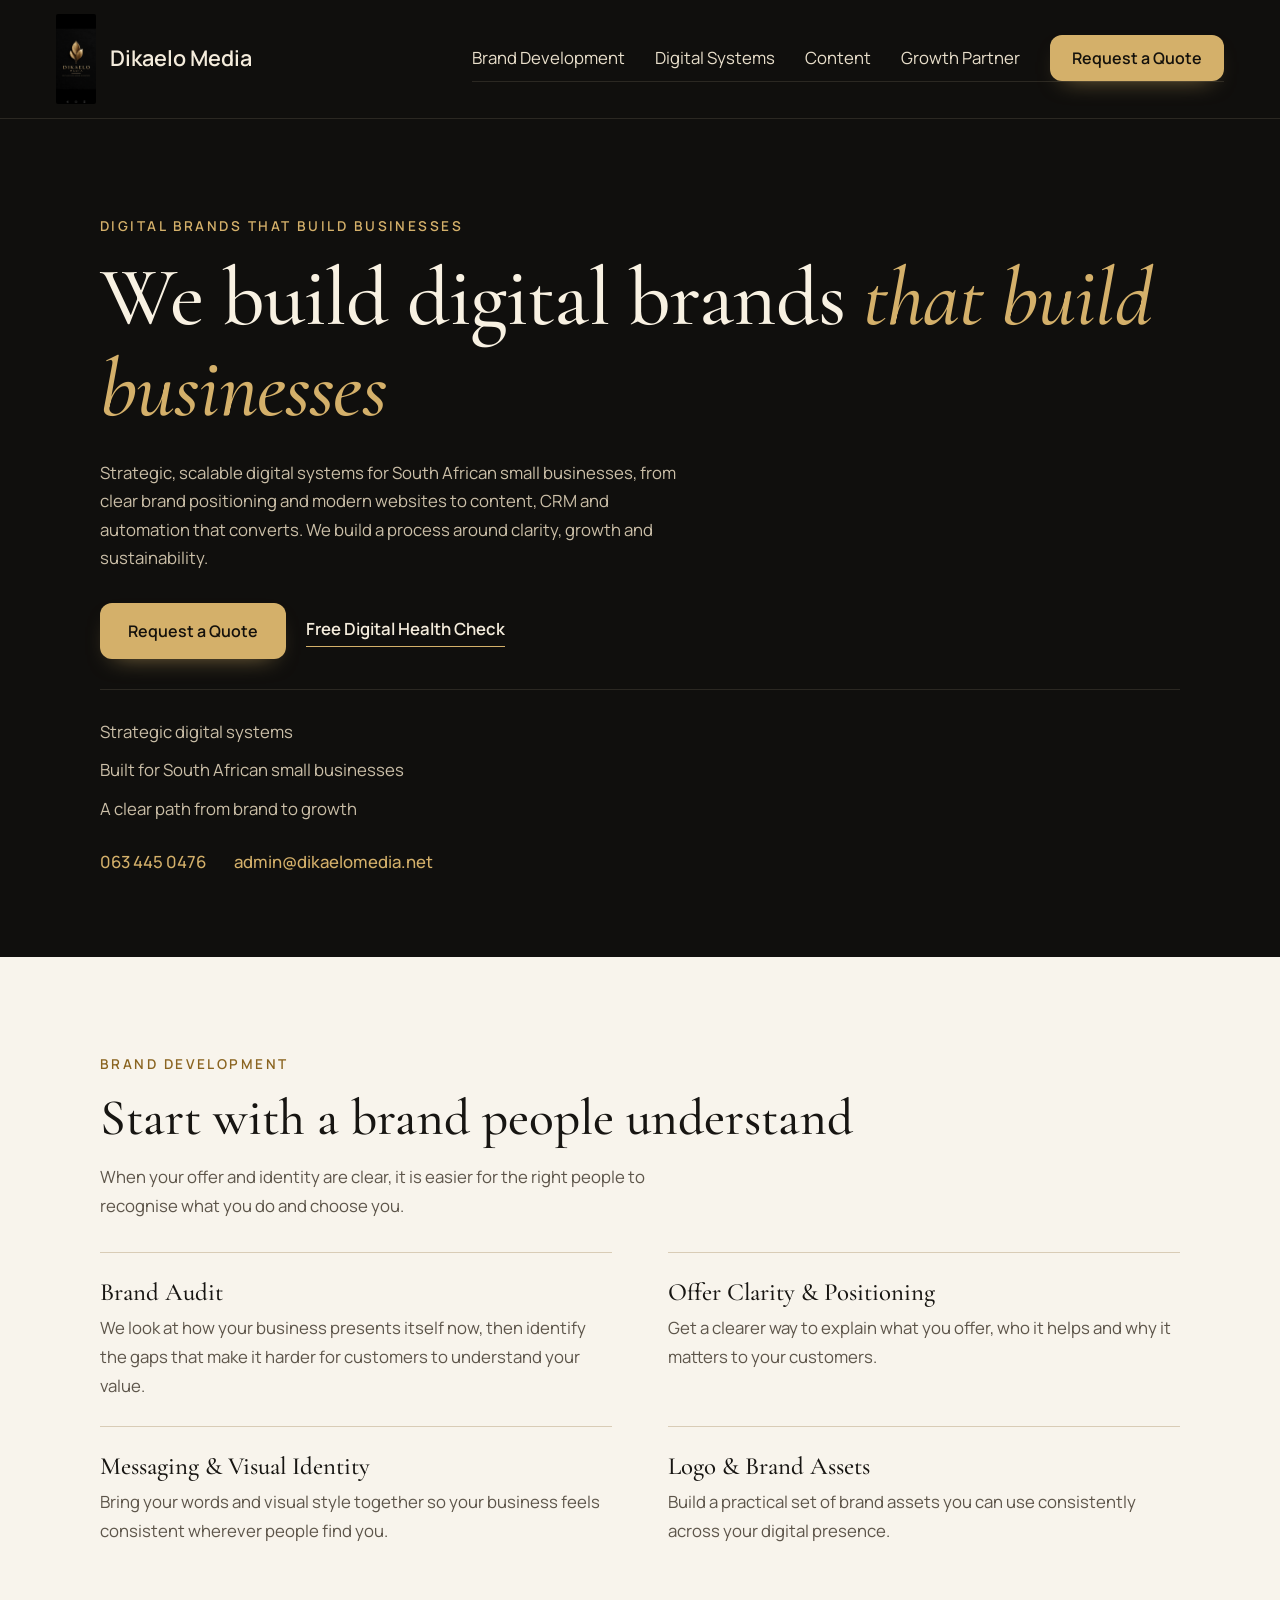
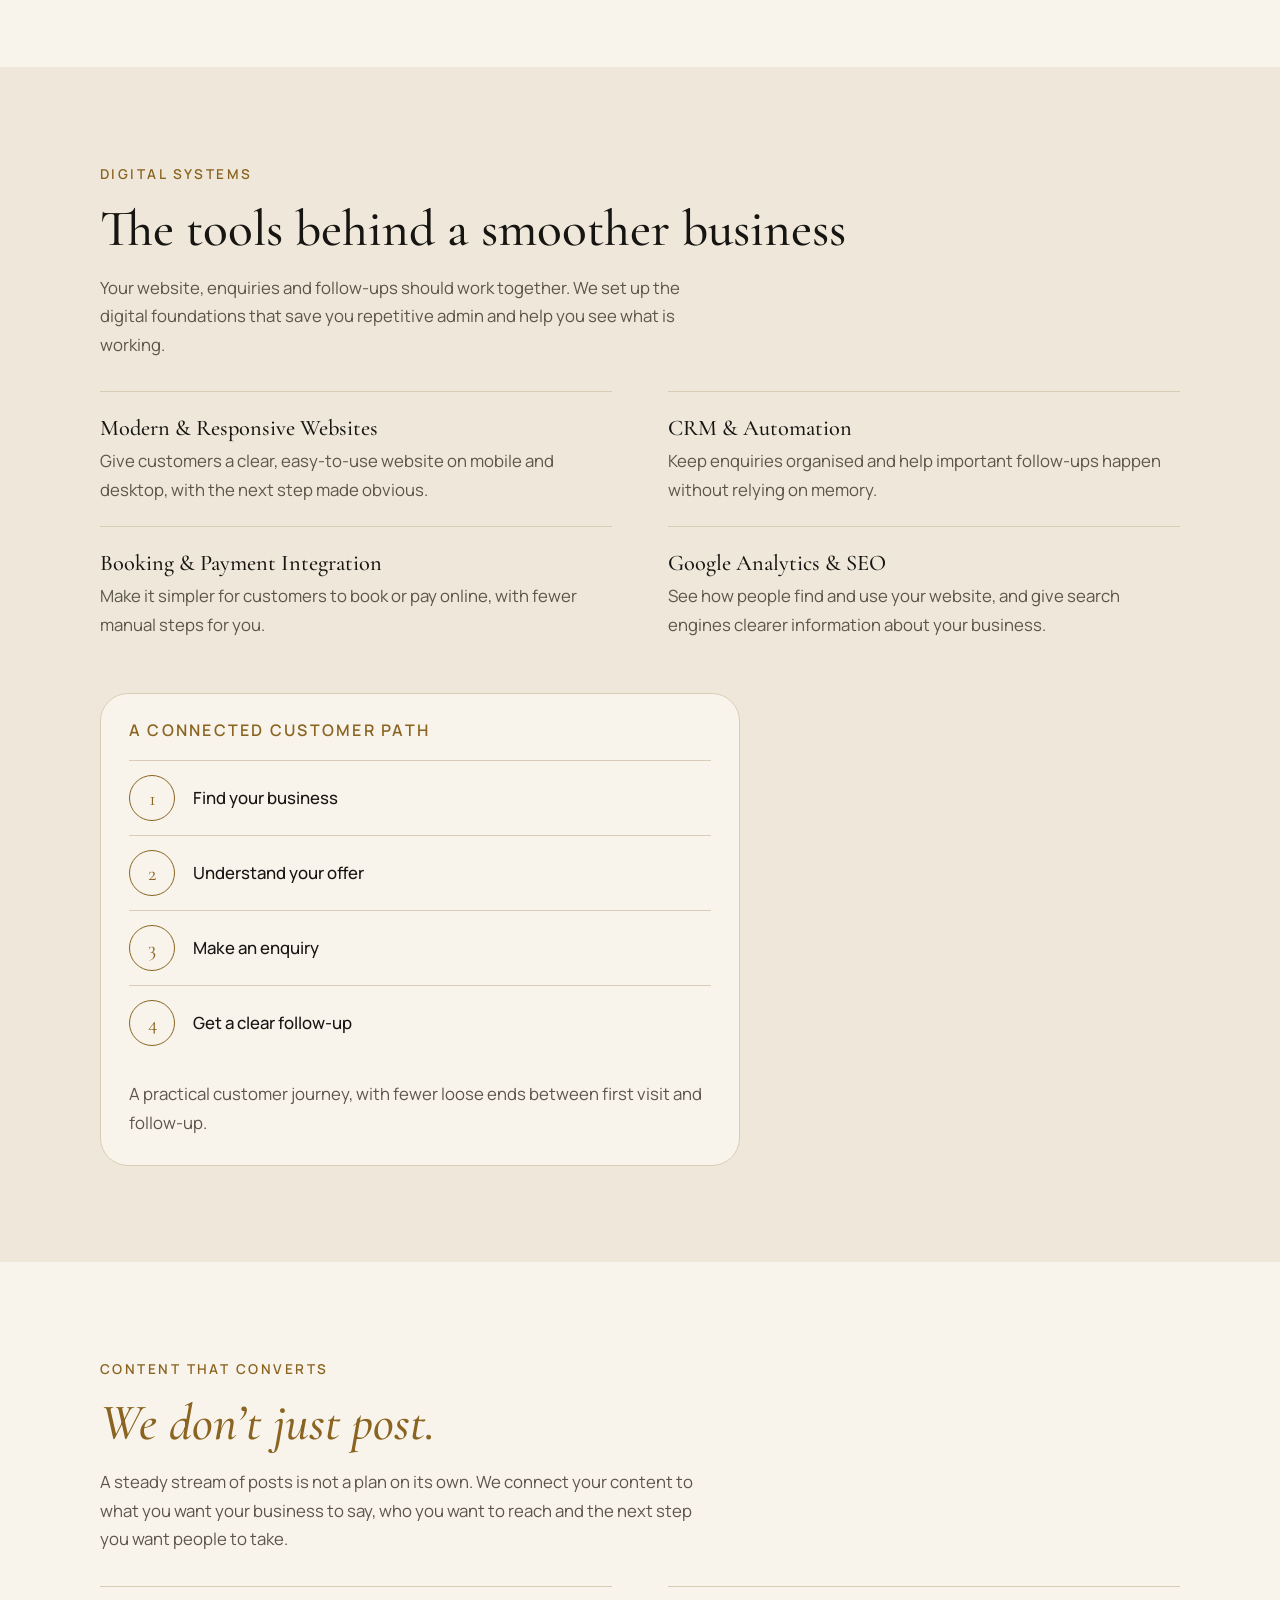
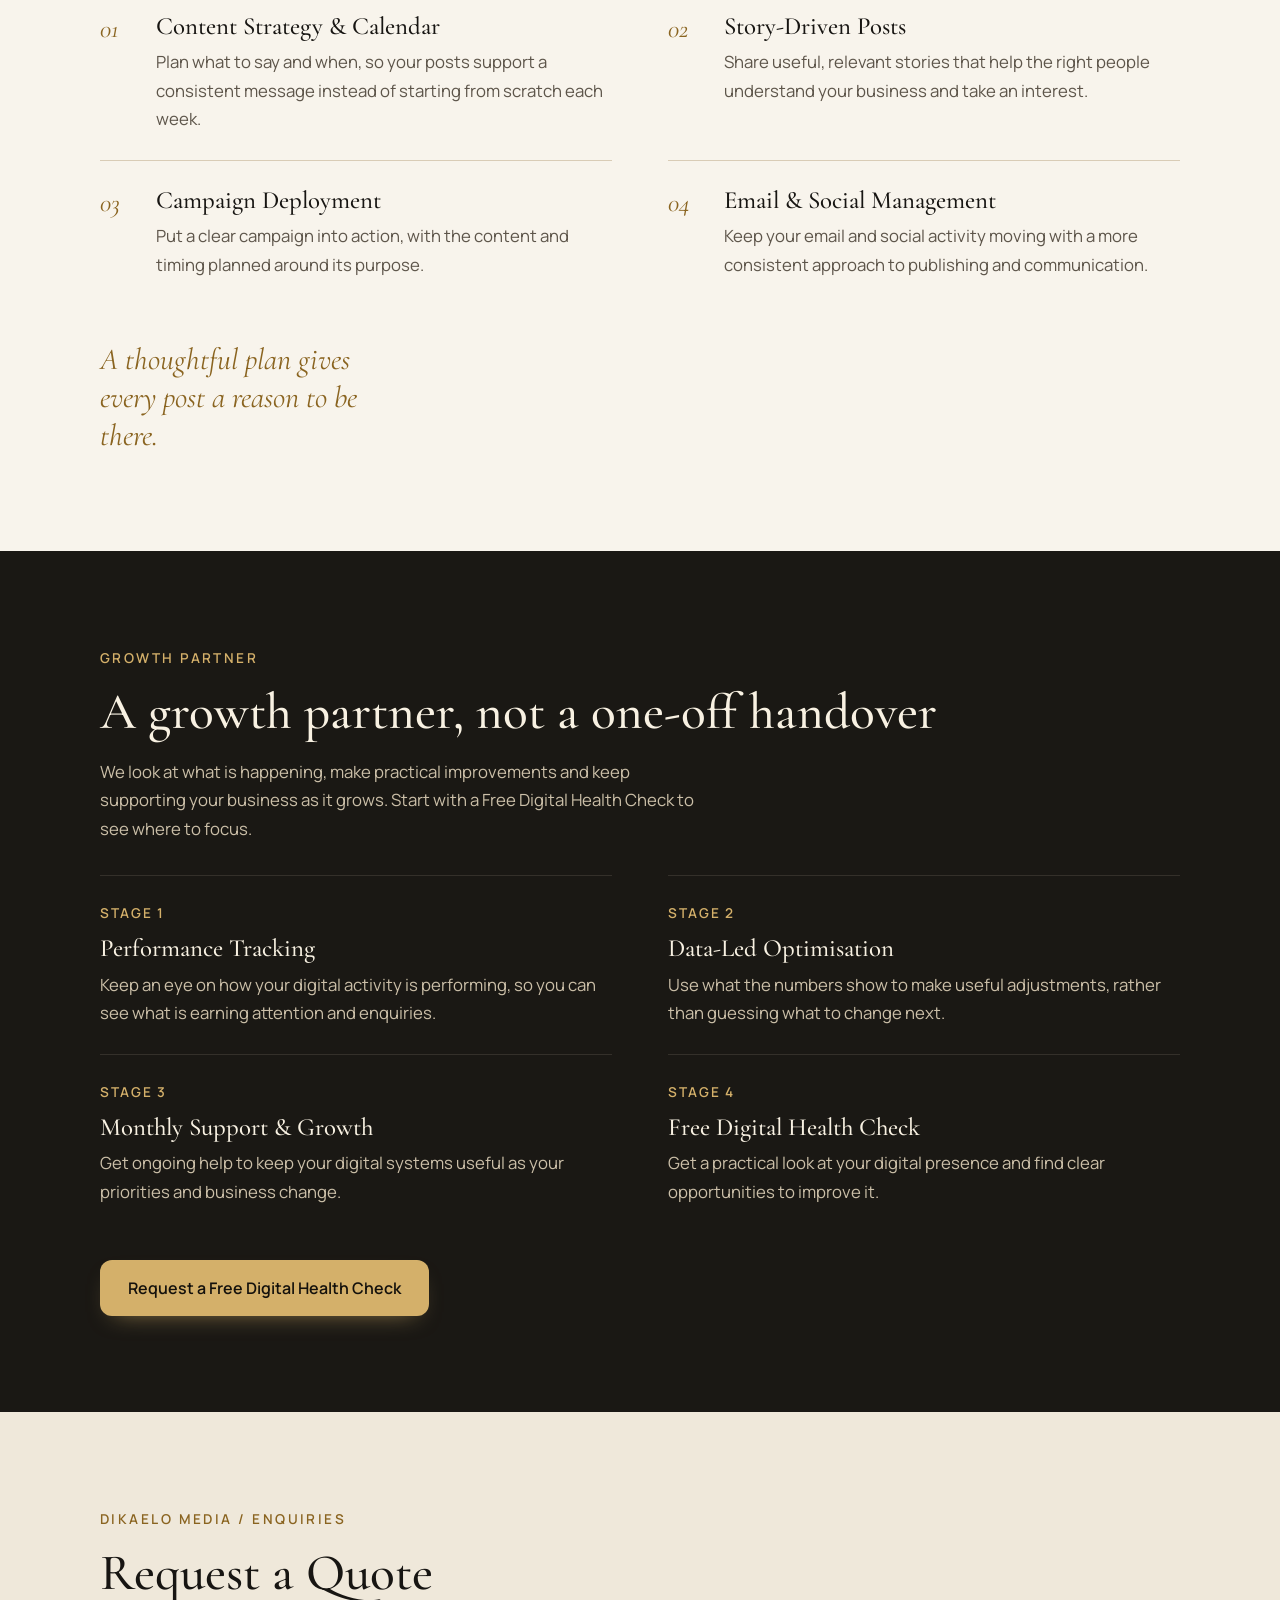
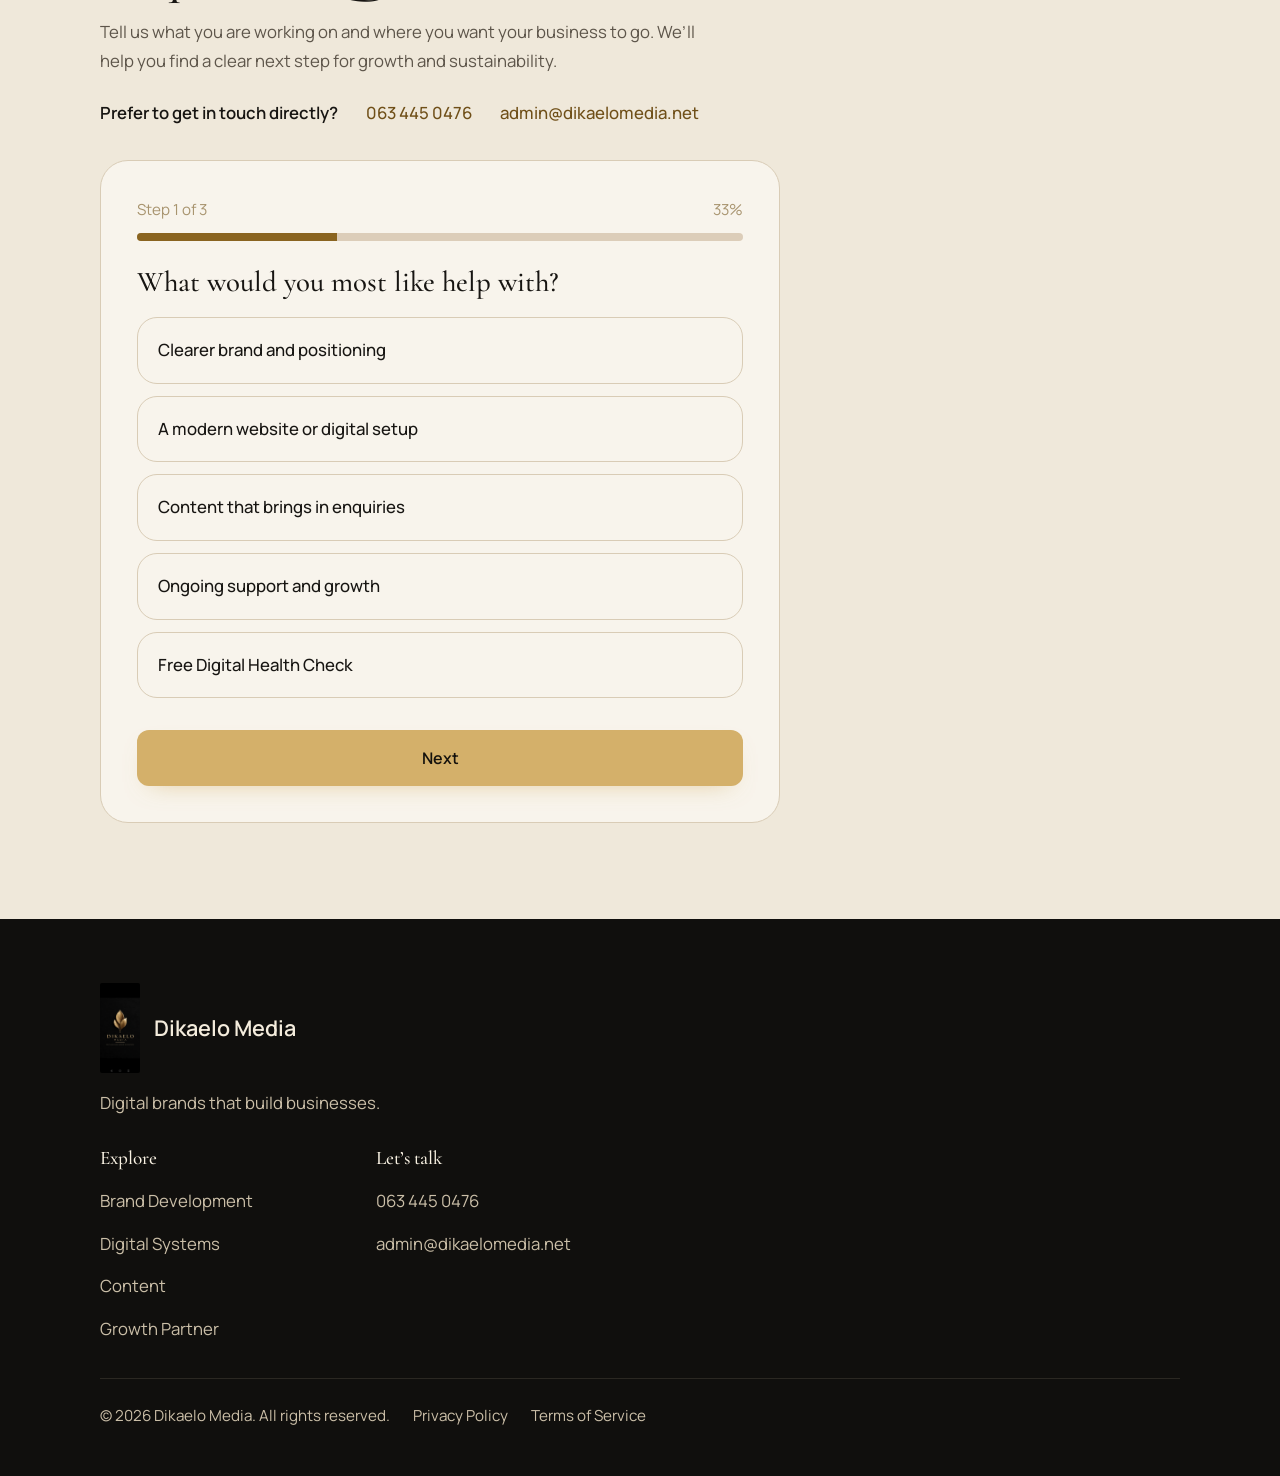
<file: index.html>
<!DOCTYPE html>
<html lang="en-ZA">
<head>
<meta charset="utf-8">
<meta name="viewport" content="width=device-width, initial-scale=1">
<title>Dikaelo Media | Digital Business &amp; Brand Development</title>
<meta name="description" content="Dikaelo Media builds strategic, scalable digital systems for South African small businesses: brand development, websites, CRM, content and ongoing growth support.">
<meta name="theme-color" content="#100f0d">
<link rel="icon" href="logo.jpg">
<link rel="preconnect" href="https://fonts.googleapis.com">
<link rel="preconnect" href="https://fonts.gstatic.com" crossorigin>
<link href="https://fonts.googleapis.com/css2?family=Cormorant+Garamond:ital,wght@0,400;0,500;1,400;1,500&family=Manrope:wght@400;500;600&display=swap" rel="stylesheet">
<link rel="stylesheet" href="styles.css">
</head>
<body>
<a class="skip" href="#main">Skip to content</a>
<header class="top">
  <a class="brand" href="#top"><img src="logo.jpg" alt="" width="40" height="40"><span>Dikaelo Media</span></a>
  <button class="burger" aria-expanded="false" aria-controls="menu" aria-label="Open menu"><span></span><span></span><span></span></button>
  <nav id="menu" class="menu">
    <a href="#brand">Brand Development</a>
    <a href="#systems">Digital Systems</a>
    <a href="#content">Content</a>
    <a href="#growth">Growth Partner</a>
    <a class="btn" href="#quote">Request a Quote</a>
  </nav>
</header>

<main id="main">
<section class="hero dark" id="top">
  <p class="eyebrow">Digital brands that build businesses</p>
  <h1>We build digital brands <em>that build businesses</em></h1>
  <p class="lead">Strategic, scalable digital systems for South African small businesses, from clear brand positioning and modern websites to content, CRM and automation that converts. We build a process around clarity, growth and sustainability.</p>
  <div class="actions">
    <a class="btn" href="#quote">Request a Quote</a>
    <a class="link" href="#health">Free Digital Health Check</a>
  </div>
  <ul class="facts">
    <li>Strategic digital systems</li>
    <li>Built for South African small businesses</li>
    <li>A clear path from brand to growth</li>
  </ul>
  <p class="contact-row">
    <a href="tel:+27634450476">063 445 0476</a>
    <a href="mailto:admin@dikaelomedia.net">admin@dikaelomedia.net</a>
  </p>
</section>

<section class="band light" id="brand">
  <p class="eyebrow">Brand development</p>
  <h2>Start with a brand people understand</h2>
  <p class="lead">When your offer and identity are clear, it is easier for the right people to recognise what you do and choose you.</p>
  <ol class="list">
    <li><h3>Brand Audit</h3><p>We look at how your business presents itself now, then identify the gaps that make it harder for customers to understand your value.</p></li>
    <li><h3>Offer Clarity &amp; Positioning</h3><p>Get a clearer way to explain what you offer, who it helps and why it matters to your customers.</p></li>
    <li><h3>Messaging &amp; Visual Identity</h3><p>Bring your words and visual style together so your business feels consistent wherever people find you.</p></li>
    <li><h3>Logo &amp; Brand Assets</h3><p>Build a practical set of brand assets you can use consistently across your digital presence.</p></li>
  </ol>
</section>

<section class="band sand" id="systems">
  <p class="eyebrow">Digital systems</p>
  <h2>The tools behind a smoother business</h2>
  <p class="lead">Your website, enquiries and follow-ups should work together. We set up the digital foundations that save you repetitive admin and help you see what is working.</p>
  <dl class="tools">
    <div><dt>Modern &amp; Responsive Websites</dt><dd>Give customers a clear, easy-to-use website on mobile and desktop, with the next step made obvious.</dd></div>
    <div><dt>CRM &amp; Automation</dt><dd>Keep enquiries organised and help important follow-ups happen without relying on memory.</dd></div>
    <div><dt>Booking &amp; Payment Integration</dt><dd>Make it simpler for customers to book or pay online, with fewer manual steps for you.</dd></div>
    <div><dt>Google Analytics &amp; SEO</dt><dd>See how people find and use your website, and give search engines clearer information about your business.</dd></div>
  </dl>
  <aside class="path">
    <h3>A connected customer path</h3>
    <ol>
      <li>Find your business</li><li>Understand your offer</li><li>Make an enquiry</li><li>Get a clear follow-up</li>
    </ol>
    <p>A practical customer journey, with fewer loose ends between first visit and follow-up.</p>
  </aside>
</section>

<section class="band light" id="content">
  <p class="eyebrow">Content that converts</p>
  <h2><em>We don’t just post.</em></h2>
  <p class="lead">A steady stream of posts is not a plan on its own. We connect your content to what you want your business to say, who you want to reach and the next step you want people to take.</p>
  <ol class="list nums">
    <li><h3>Content Strategy &amp; Calendar</h3><p>Plan what to say and when, so your posts support a consistent message instead of starting from scratch each week.</p></li>
    <li><h3>Story-Driven Posts</h3><p>Share useful, relevant stories that help the right people understand your business and take an interest.</p></li>
    <li><h3>Campaign Deployment</h3><p>Put a clear campaign into action, with the content and timing planned around its purpose.</p></li>
    <li><h3>Email &amp; Social Management</h3><p>Keep your email and social activity moving with a more consistent approach to publishing and communication.</p></li>
  </ol>
  <p class="pull">A thoughtful plan gives every post a reason to be there.</p>
</section>

<section class="band dark2 dark" id="growth">
  <p class="eyebrow">Growth partner</p>
  <h2>A growth partner, not a one-off handover</h2>
  <p class="lead">We look at what is happening, make practical improvements and keep supporting your business as it grows. Start with a Free Digital Health Check to see where to focus.</p>
  <ol class="stages">
    <li><span>Stage 1</span><h3>Performance Tracking</h3><p>Keep an eye on how your digital activity is performing, so you can see what is earning attention and enquiries.</p></li>
    <li><span>Stage 2</span><h3>Data-Led Optimisation</h3><p>Use what the numbers show to make useful adjustments, rather than guessing what to change next.</p></li>
    <li><span>Stage 3</span><h3>Monthly Support &amp; Growth</h3><p>Get ongoing help to keep your digital systems useful as your priorities and business change.</p></li>
    <li id="health"><span>Stage 4</span><h3>Free Digital Health Check</h3><p>Get a practical look at your digital presence and find clear opportunities to improve it.</p></li>
  </ol>
  <a class="btn" href="#quote" data-service="Free Digital Health Check">Request a Free Digital Health Check</a>
</section>

<section class="band sand" id="quote">
  <p class="eyebrow">Dikaelo Media / Enquiries</p>
  <h2>Request a Quote</h2>
  <p class="lead">Tell us what you are working on and where you want your business to go. We’ll help you find a clear next step for growth and sustainability.</p>
  <p class="direct">Prefer to get in touch directly?
    <a href="tel:+27634450476">063 445 0476</a>
    <a href="mailto:admin@dikaelomedia.net">admin@dikaelomedia.net</a></p>

  <form id="quote-form" class="wizard" novalidate>
    <div class="progress" aria-live="polite"><span id="step-label">Step 1 of 3</span><span id="step-pct">33%</span></div>
    <div class="bar"><i id="bar-fill"></i></div>

    <fieldset class="step" data-step="1">
      <legend>What would you most like help with?</legend>
      <label class="opt"><input type="radio" name="service" value="Clearer brand and positioning" required><span>Clearer brand and positioning</span></label>
      <label class="opt"><input type="radio" name="service" value="A modern website or digital setup"><span>A modern website or digital setup</span></label>
      <label class="opt"><input type="radio" name="service" value="Content that brings in enquiries"><span>Content that brings in enquiries</span></label>
      <label class="opt"><input type="radio" name="service" value="Ongoing support and growth"><span>Ongoing support and growth</span></label>
      <label class="opt"><input type="radio" name="service" value="Free Digital Health Check"><span>Free Digital Health Check</span></label>
    </fieldset>

    <fieldset class="step" data-step="2" hidden>
      <legend>Tell us about your goals</legend>
      <label>Business goals<textarea name="goals" rows="4" placeholder="What do you want your business to achieve?"></textarea></label>
      <label>Preferred timeline
        <select name="timeline">
          <option>As soon as possible</option><option>Within a month</option><option>In 2–3 months</option><option>Just exploring</option>
        </select>
      </label>
    </fieldset>

    <fieldset class="step" data-step="3" hidden>
      <legend>How can we reach you?</legend>
      <label>Name<input name="name" autocomplete="name" required></label>
      <label>Phone or WhatsApp number<input name="phone" type="tel" autocomplete="tel" required></label>
      <label>Email<input name="email" type="email" autocomplete="email"></label>
    </fieldset>

    <p class="error" id="form-error" role="alert" hidden></p>
    <div class="nav">
      <button type="button" class="ghost" id="prev" hidden>Back</button>
      <button type="button" class="btn" id="next">Next</button>
    </div>
  </form>
</section>
</main>

<footer class="foot dark">
  <a class="brand" href="#top"><img src="logo.jpg" alt="" width="40" height="40"><span>Dikaelo Media</span></a>
  <p>Digital brands that build businesses.</p>
  <div class="cols">
    <div><h4>Explore</h4><a href="#brand">Brand Development</a><a href="#systems">Digital Systems</a><a href="#content">Content</a><a href="#growth">Growth Partner</a></div>
    <div><h4>Let’s talk</h4><a href="tel:+27634450476">063 445 0476</a><a href="mailto:admin@dikaelomedia.net">admin@dikaelomedia.net</a></div>
  </div>
  <p class="legal">© <span id="yr">2026</span> Dikaelo Media. All rights reserved. <a href="privacy.html">Privacy Policy</a> <a href="terms.html">Terms of Service</a></p>
</footer>
<script>
(function () {
  // Mobile menu
  var burger = document.querySelector('.burger'), menu = document.getElementById('menu');
  function setMenu(open) {
    menu.classList.toggle('open', open);
    burger.setAttribute('aria-expanded', open);
    burger.setAttribute('aria-label', open ? 'Close menu' : 'Open menu');
  }
  burger.addEventListener('click', function () { setMenu(!menu.classList.contains('open')); });
  menu.addEventListener('click', function (e) { if (e.target.tagName === 'A') setMenu(false); });

  document.getElementById('yr').textContent = new Date().getFullYear();

  // Quote wizard (3 steps) — sends the enquiry to WhatsApp, with email as a fallback
  var WHATSAPP = '27634450476', EMAIL = 'admin@dikaelomedia.net';
  var form = document.getElementById('quote-form');
  var steps = form.querySelectorAll('.step'), cur = 1;
  var prev = document.getElementById('prev'), next = document.getElementById('next');
  var err = document.getElementById('form-error');

  function show(n) {
    cur = n;
    steps.forEach(function (s) { s.hidden = Number(s.dataset.step) !== n; });
    var pct = Math.round(n / 3 * 100);
    document.getElementById('step-label').textContent = 'Step ' + n + ' of 3';
    document.getElementById('step-pct').textContent = pct + '%';
    document.getElementById('bar-fill').style.width = pct + '%';
    prev.hidden = n === 1;
    next.textContent = n === 3 ? 'Send on WhatsApp' : 'Next';
    err.hidden = true;
  }
  function problem(msg) { err.textContent = msg; err.hidden = false; }

  function valid() {
    var d = new FormData(form);
    if (cur === 1 && !d.get('service')) return problem('Choose one option to continue.'), false;
    if (cur === 3) {
      if (!d.get('name').trim()) return problem('Enter your name.'), false;
      if (!d.get('phone').trim()) return problem('Enter a phone or WhatsApp number so we can reach you.'), false;
    }
    return true;
  }

  function message() {
    var d = new FormData(form);
    return [
      'Hi Dikaelo Media, I would like a quote.',
      'Help needed: ' + d.get('service'),
      'Goals: ' + (d.get('goals').trim() || 'Not provided'),
      'Timeline: ' + d.get('timeline'),
      'Name: ' + d.get('name'),
      'Phone: ' + d.get('phone'),
      'Email: ' + (d.get('email') || 'Not provided')
    ].join('\n');
  }

  next.addEventListener('click', function () {
    if (!valid()) return;
    if (cur < 3) return show(cur + 1);
    window.open('https://wa.me/' + WHATSAPP + '?text=' + encodeURIComponent(message()), '_blank', 'noopener');
    err.hidden = false;
    err.style.color = 'inherit';
    err.innerHTML = 'WhatsApp should open with your enquiry. No WhatsApp? <a href="mailto:' + EMAIL +
      '?subject=Quote%20request&body=' + encodeURIComponent(message()) + '">Send it by email instead</a>.';
  });
  prev.addEventListener('click', function () { show(cur - 1); });

  // "Request a Free Digital Health Check" button pre-selects that option
  document.querySelectorAll('[data-service]').forEach(function (a) {
    a.addEventListener('click', function () {
      var r = form.querySelector('input[value="' + a.dataset.service + '"]');
      if (r) { r.checked = true; show(1); }
    });
  });
  show(1);
})();

</script>
</body>
</html>
</file>
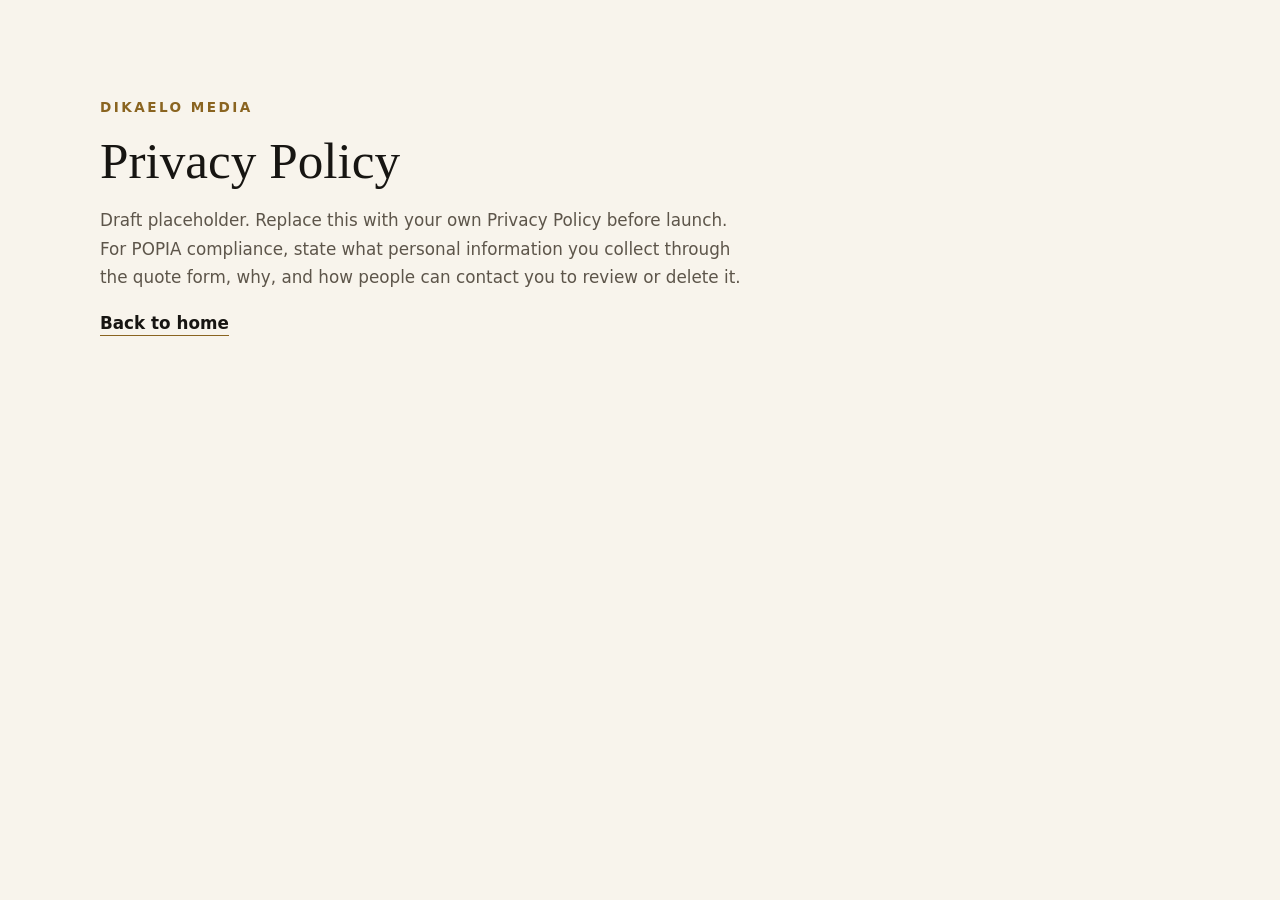
<file: privacy.html>
<!DOCTYPE html><html lang="en-ZA"><head><meta charset="utf-8"><meta name="viewport" content="width=device-width, initial-scale=1">
<title>Privacy Policy | Dikaelo Media</title><link rel="stylesheet" href="styles.css"></head>
<body><main class="band light"><p class="eyebrow">Dikaelo Media</p><h2>Privacy Policy</h2>
<p class="lead">Draft placeholder. Replace this with your own Privacy Policy before launch. For POPIA compliance, state what personal information you collect through the quote form, why, and how people can contact you to review or delete it.</p>
<p><a class="link" href="index.html">Back to home</a></p></main></body></html>
</file>
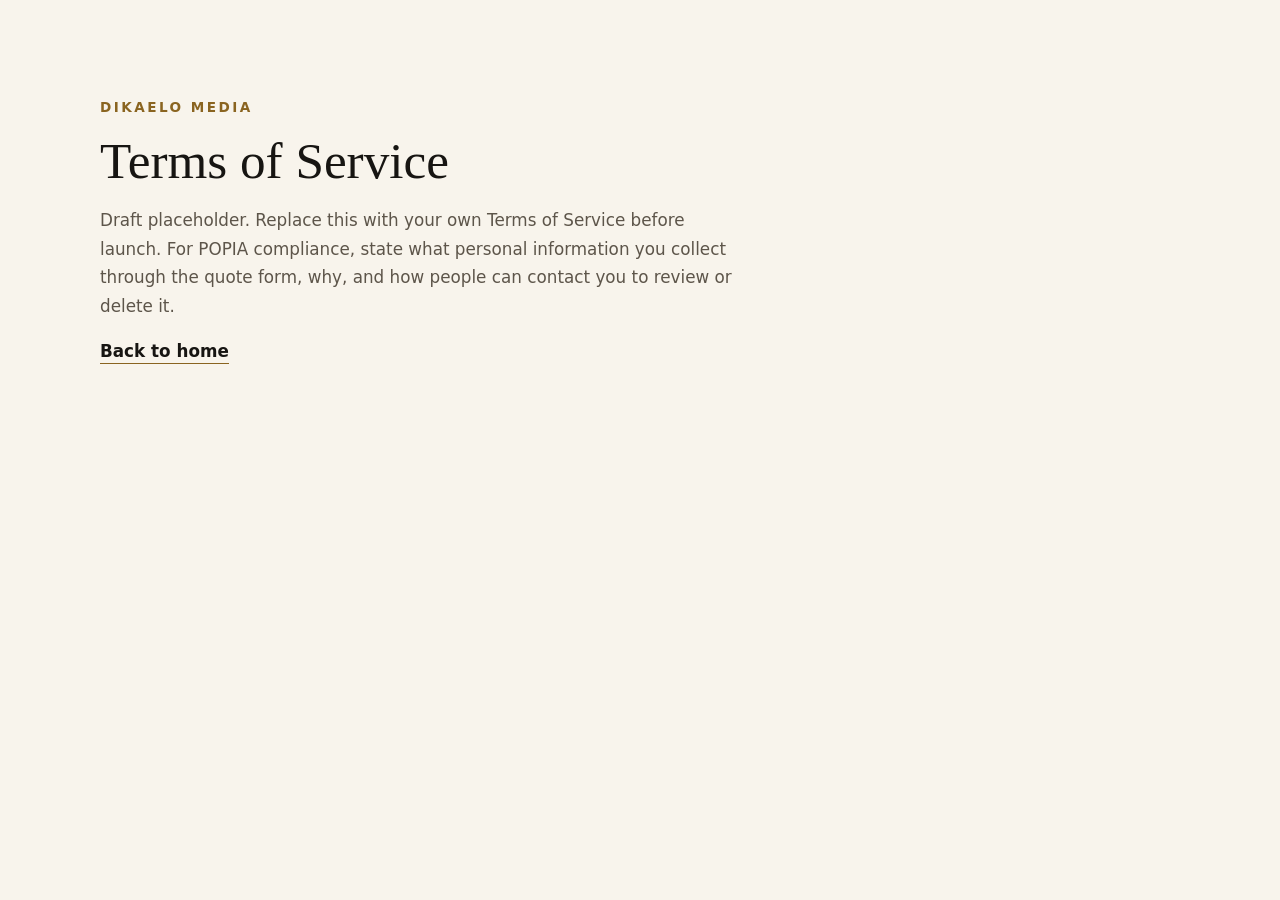
<file: terms.html>
<!DOCTYPE html><html lang="en-ZA"><head><meta charset="utf-8"><meta name="viewport" content="width=device-width, initial-scale=1">
<title>Terms of Service | Dikaelo Media</title><link rel="stylesheet" href="styles.css"></head>
<body><main class="band light"><p class="eyebrow">Dikaelo Media</p><h2>Terms of Service</h2>
<p class="lead">Draft placeholder. Replace this with your own Terms of Service before launch. For POPIA compliance, state what personal information you collect through the quote form, why, and how people can contact you to review or delete it.</p>
<p><a class="link" href="index.html">Back to home</a></p></main></body></html>
</file>
<file: styles.css>
:root{
  --cream:#f7f3ec; --sand:#eee7dc; --tan:#dccdb9;
  --gold:#8a6420; --gold-d:#6f4f18; --gold-l:#d4b06a; --ink:#2b2723; --muted:#5f574e; --line:#d9cdbb;
  --serif:"Cormorant Garamond",Georgia,serif; --sans:"Manrope",system-ui,sans-serif;
}
*{box-sizing:border-box}
html{scroll-behavior:smooth;scroll-padding-top:88px}
body{margin:0;background:var(--cream);color:var(--ink);font:400 1.05rem/1.7 var(--sans)}
img{max-width:100%;height:auto}
a{color:inherit}
.skip{position:absolute;left:-999px}.skip:focus{left:8px;top:8px;background:#fff;padding:8px;z-index:20}
:focus-visible{outline:2px solid var(--gold);outline-offset:3px}

/* header */
.top{position:sticky;top:0;z-index:10;display:flex;align-items:center;justify-content:space-between;
  padding:12px 20px;background:var(--cream);border-bottom:1px solid var(--line)}
.brand{display:flex;align-items:center;gap:14px;text-decoration:none;font-weight:600;font-size:1.35rem}
.brand img{border-radius:2px}
.burger{width:48px;height:48px;border:1px solid var(--line);border-radius:12px;background:none;cursor:pointer;
  display:grid;place-content:center;gap:5px}
.burger span{display:block;width:20px;height:2px;background:var(--ink);transition:.2s}
.burger[aria-expanded=true] span:nth-child(1){transform:translateY(7px) rotate(45deg)}
.burger[aria-expanded=true] span:nth-child(2){opacity:0}
.burger[aria-expanded=true] span:nth-child(3){transform:translateY(-7px) rotate(-45deg)}
.menu{display:none;position:absolute;top:100%;left:0;right:0;background:var(--cream);padding:8px 20px 20px;border-bottom:1px solid var(--line)}
.menu.open{display:block}
.menu a:not(.btn){display:block;padding:14px 0;border-bottom:1px solid var(--line);text-decoration:none}
.menu .btn{margin-top:18px;width:100%}

/* type + buttons */
.eyebrow{margin:0 0 14px;color:var(--gold);font-weight:600;letter-spacing:.18em;text-transform:uppercase;font-size:.85rem}
h1,h2,h3{font-family:var(--serif);font-weight:500;line-height:1.1;margin:0}
h1{font-size:clamp(2.8rem,9vw,5.2rem);letter-spacing:-.01em}
h2{font-size:clamp(2.1rem,6vw,3.2rem);margin-bottom:16px}
h3{font-size:1.55rem;margin-bottom:8px}
em{color:var(--gold);font-style:italic}
.lead{color:var(--muted);max-width:60ch}
.btn{display:inline-flex;justify-content:center;align-items:center;padding:17px 28px;border:0;border-radius:12px;
  background:var(--gold);color:#fff;font:600 1rem var(--sans);text-decoration:none;cursor:pointer;
  box-shadow:0 10px 24px -12px rgba(125,90,43,.6);transition:background .2s}
.btn:hover{background:var(--gold-d)}
.ghost{padding:17px 24px;border:1px solid var(--line);border-radius:12px;background:none;font:600 1rem var(--sans);cursor:pointer;color:var(--ink)}
.link{font-weight:600;border-bottom:1px solid var(--gold);text-decoration:none;padding-bottom:2px}

/* sections */
.hero,.band{padding:56px 20px}
.hero{background:var(--sand);padding-top:48px}
.hero h1{margin-bottom:24px}
.actions{display:flex;flex-direction:column;align-items:flex-start;gap:20px;margin:30px 0}
.actions .btn{width:100%}
.facts{list-style:none;padding:28px 0 0;margin:0;border-top:1px solid var(--line);color:var(--muted)}
.facts li{margin-bottom:10px}
.contact-row,.direct{display:flex;flex-wrap:wrap;gap:12px 28px;margin-top:24px}
.contact-row a,.direct a{text-decoration:none;color:var(--gold-d);font-weight:500}
.direct{color:var(--ink);font-weight:600}
.light{background:var(--cream)}.sand{background:var(--sand)}.tan{background:var(--tan)}
.list,.stages{list-style:none;margin:32px 0 0;padding:0}
.list li,.stages li{padding:26px 0;border-top:1px solid var(--line)}
.list p,.stages p{margin:0;color:var(--muted)}
.nums{counter-reset:n}
.nums li{position:relative;padding-left:56px}
.nums li::before{counter-increment:n;content:counter(n,decimal-leading-zero);position:absolute;left:0;top:26px;
  font:italic 1.6rem var(--serif);color:var(--gold)}
.stages span{display:block;color:var(--gold-d);font-weight:600;font-size:.85rem;letter-spacing:.12em;text-transform:uppercase;margin-bottom:10px}
.stages+.btn{margin-top:28px}
.tools{margin:32px 0}
.tools div{padding:22px 0;border-top:1px solid var(--line)}
.tools dt{font:500 1.4rem var(--serif);margin-bottom:6px}
.tools dd{margin:0;color:var(--muted)}
.path{background:var(--cream);border:1px solid var(--line);border-radius:28px;padding:28px}
.path h3{font-size:1rem;font-family:var(--sans);color:var(--gold);letter-spacing:.14em;text-transform:uppercase;font-weight:600}
.path ol{list-style:none;counter-reset:s;padding:0;margin:20px 0}
.path li{counter-increment:s;display:flex;align-items:center;gap:18px;padding:14px 0;border-top:1px solid var(--line);font-weight:500}
.path li::before{content:counter(s);display:grid;place-items:center;flex:none;width:44px;height:44px;border:1px solid var(--gold);
  border-radius:50%;color:var(--gold);font:400 1.3rem var(--serif)}
.path p{color:var(--muted);margin:0}
.pull{font:italic 1.9rem/1.25 var(--serif);color:var(--gold);margin:36px 0 0;max-width:20ch}

/* quote wizard */
.wizard{margin-top:32px;background:var(--cream);border:1px solid var(--line);border-radius:28px;padding:24px}
.progress{display:flex;justify-content:space-between;color:#a8946f;font-size:.95rem}
.bar{height:8px;border-radius:8px;background:var(--tan);margin:10px 0 24px;overflow:hidden}
.bar i{display:block;height:100%;width:33%;background:var(--gold);transition:width .3s}
fieldset{border:0;padding:0;margin:0}
fieldset[hidden]{display:none}
legend{font:500 1.8rem/1.2 var(--serif);margin-bottom:18px;padding:0}
.opt{display:block;margin-bottom:12px;cursor:pointer}
.opt input{position:absolute;opacity:0}
.opt span{display:block;padding:18px 20px;border:1px solid var(--line);border-radius:20px;background:var(--cream);transition:.15s}
.opt input:checked+span{border-color:var(--gold);background:#fff;box-shadow:inset 0 0 0 1px var(--gold)}
.opt input:focus-visible+span{outline:2px solid var(--gold);outline-offset:2px}
label{display:block;font-weight:500;margin-bottom:16px}
input:not([type=radio]),textarea,select{display:block;width:100%;margin-top:6px;padding:14px 16px;border:1px solid var(--line);
  border-radius:14px;background:#fff;font:inherit;color:var(--ink)}
.error{color:#9b2c1d;font-weight:500;margin:0 0 12px}
.nav{display:flex;gap:12px;margin-top:20px}
.nav .btn{flex:1}

/* footer */
.foot{padding:48px 20px 32px;background:var(--cream)}
.foot>p{color:var(--muted)}
.cols{display:grid;gap:32px;margin:28px 0}
.cols h4{font:500 1.2rem var(--serif);margin:0 0 10px}
.cols a{display:block;padding:7px 0;text-decoration:none;color:var(--muted)}
.legal{border-top:1px solid var(--line);padding-top:24px;font-size:.95rem}
.legal a{margin-left:20px;text-decoration:none}

@media (min-width:820px){
  .top{padding:14px 56px}
  .burger{display:none}
  .menu{display:flex!important;position:static;align-items:center;gap:30px;padding:0;border:0;background:none}
  .menu a:not(.btn){border:0;padding:0}
  .menu .btn{margin:0;width:auto;padding:12px 22px}
  .hero,.band{padding:96px max(56px,calc((100% - 1080px)/2))}
  .actions{flex-direction:row;align-items:center}.actions .btn{width:auto}
  .list,.stages{display:grid;grid-template-columns:1fr 1fr;column-gap:56px}
  .tools{display:grid;grid-template-columns:1fr 1fr;column-gap:56px}
  .path{max-width:640px}
  .wizard{max-width:680px;padding:36px}
  .cols{grid-template-columns:1fr 1fr;max-width:520px}
  .foot{padding:64px max(56px,calc((100% - 1080px)/2)) 32px}
}
@media (prefers-reduced-motion:reduce){*{transition:none!important;scroll-behavior:auto!important}}

/* ---- Brand palette: black + gold + ivory (matches the logo) ---- */
:root{--cream:#f8f4ec;--sand:#efe8da;--night:#100f0d;--night2:#1a1814;--ink:#171512;--muted:#5d554a;--line:#d9ccb6}
.top{background:var(--night);border-bottom:1px solid #2b2822}
.top .brand{color:#f4ecdc}
.burger{border-color:#3a352c}.burger span{background:#f4ecdc}
.menu{background:var(--night);border-bottom:1px solid #2b2822}
.menu a:not(.btn){color:#e9dfcb;border-color:#2b2822}
.btn{background:var(--gold-l);color:#14110c;box-shadow:0 10px 24px -14px rgba(212,176,106,.7)}
.btn:hover{background:#e3c382}
.ghost{color:var(--ink)}
.dark{background:var(--night);color:#f4ecdc}
.dark2{background:var(--night2)}
.dark .eyebrow,.dark em,.dark .stages span{color:var(--gold-l)}
.dark .lead,.dark .facts,.dark .stages p,.dark>p,.dark .cols a{color:#cbbfa8}
.dark h1,.dark h2,.dark h3,.dark h4{color:#f8f1e2}
.dark .facts{border-color:#2b2822}
.dark .contact-row a{color:var(--gold-l)}
.dark .link{border-color:var(--gold-l)}
.dark .stages li{border-color:#34302a}
.dark .legal{border-color:#2b2822;color:#cbbfa8}
.dark .brand{color:#f4ecdc}
.sand{background:var(--sand)}
.hero.dark{padding-bottom:64px}
</file>
